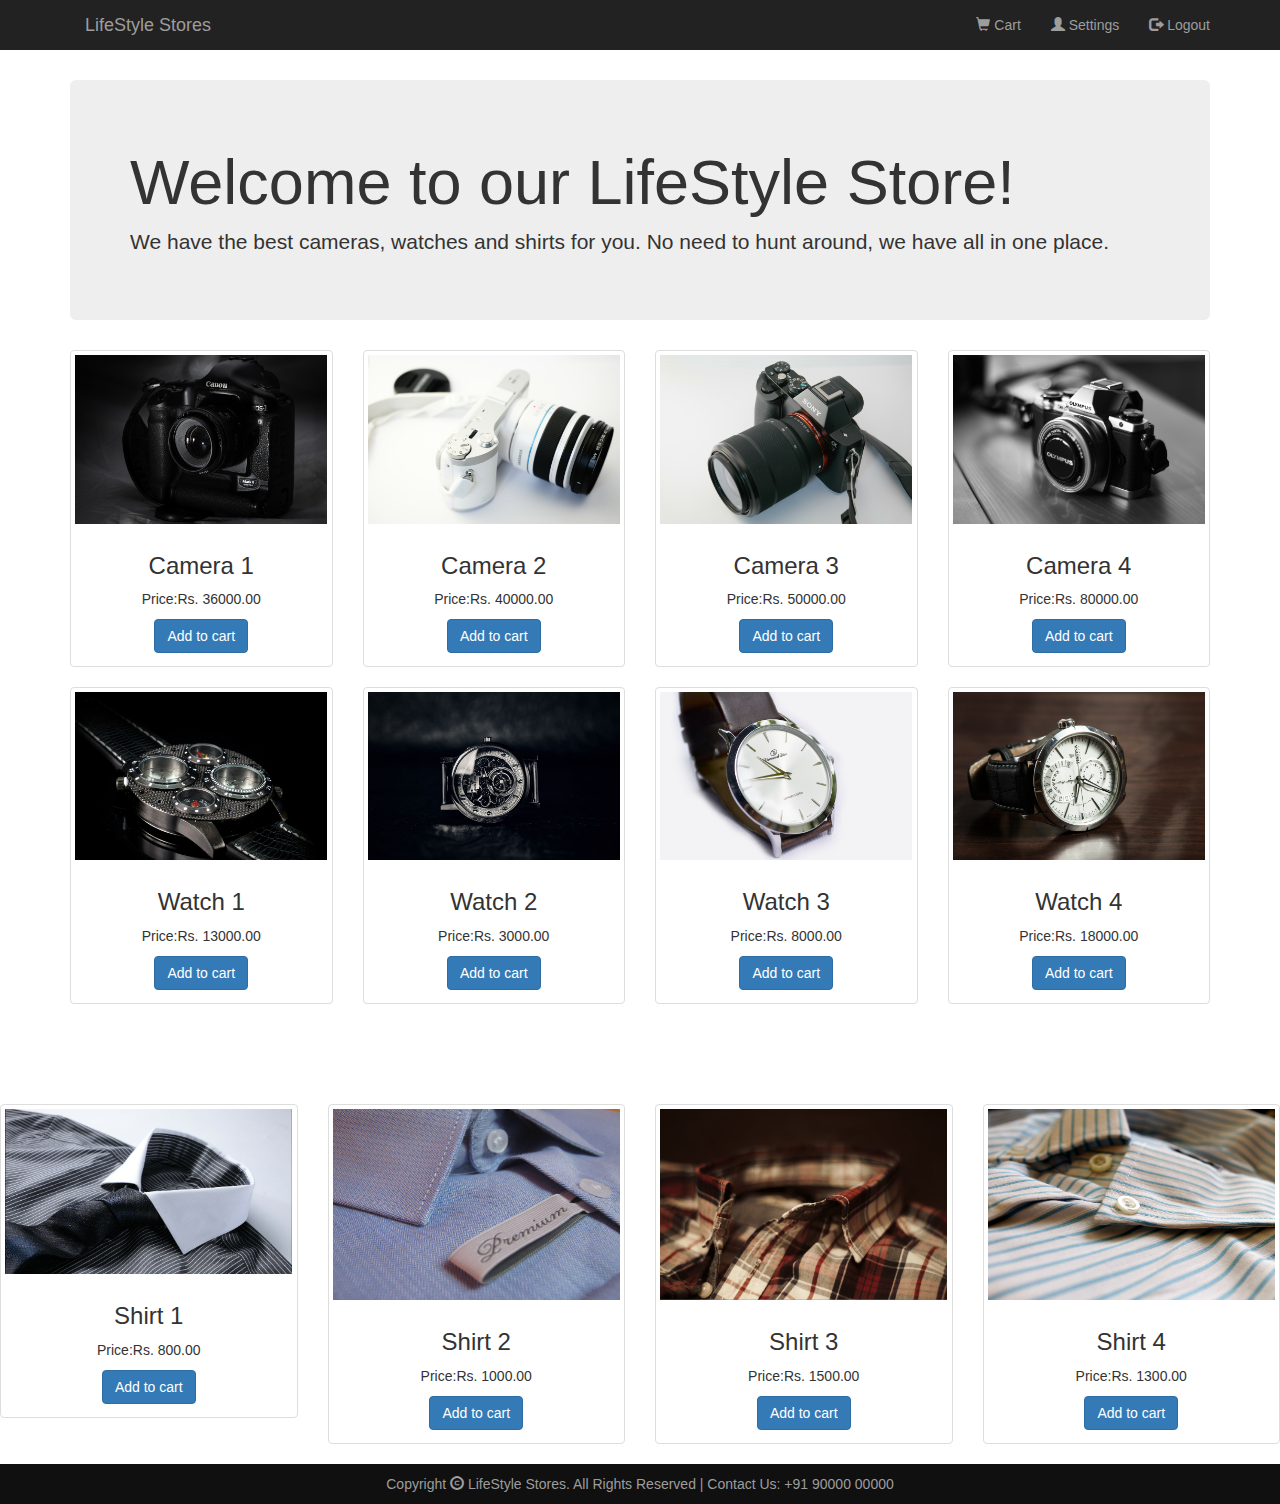
<file: public_html/Product.html>
<!DOCTYPE html>
<html>
	<head>
		<title>LifeStyle Stores</title>
		<link rel="stylesheet" href="https://maxcdn.bootstrapcdn.com/bootstrap/3.3.7/css/bootstrap.min.css" integrity="sha384-BVYiiSIFeK1dGmJRAkycuHAHRg32OmUcww7on3RYdg4Va+PmSTsz/K68vbdEjh4u" crossorigin="anonymous">
		<script src="https://ajax.googleapis.com/ajax/libs/jquery/1.12.4/jquery.min.js"></script>
		<script src="https://maxcdn.bootstrapcdn.com/bootstrap/3.3.7/js/bootstrap.min.js" integrity="sha384-Tc5IQib027qvyjSMfHjOMaLkfuWVxZxUPnCJA7l2mCWNIpG9mGCD8wGNIcPD7Txa" crossorigin="anonymous"></script>
		<link rel="stylesheet" href="https://cdnjs.cloudflare.com/ajax/libs/font-awesome/4.7.0/css/font-awesome.min.css">
		<link rel="stylesheet" type="text/css" href="index.css">
	</head>
	<body>
		<nav class="nav navbar-inverse navbar-fixed-top">
			<div class="container">
				<div class="navbar-header">
					<button type="button" class="navbar-toggle" data-toggle="collapse" data-target="#mynavBar">
						<span class="icon-bar"></span>
						<span class="icon-bar"></span>
						<span class="icon-bar"></span>
					</button>
					<a href="index.html" class="navbar-brand">LifeStyle Stores</a>
				</div>
				<div class="collapse navbar-collapse" id="mynavBar">
					<ul class="nav navbar-nav navbar-right">
						<li><a href="cart.html"><span class="glyphicon glyphicon-shopping-cart"></span> Cart</a></li>
						<li><a href="settings.html"><span class="glyphicon glyphicon-user"></span> Settings</a></li>
						<li><a href="logout.html"><span class="glyphicon glyphicon-log-out"></span> Logout</a></li>
					</ul>
				</div>
			</div>
		</nav>
		<div class="container panel-margin">
			<div class="jumbotron">
				<h1>Welcome to our LifeStyle Store!</h1>
				<p>We have the best cameras, watches and shirts for you. No need to hunt
					around, we have all in one place.</p>
			</div>
			<div class="row text-center">
				<div class="col-md-3 col-sm-6">
					<div class="thumbnail">
						<img src="5.jpg" alt="camera">
						<div class="caption">
							<h3>Camera 1</h3>
							<p>Price:Rs. 36000.00</p>
							<button type="button" class="btn btn-primary">Add to cart</button>
						</div>
					</div>
				</div>
				<div class="col-md-3 col-sm-6">
					<div class="thumbnail">
                                            <img src="2.jpg" alt="camera">
						<div class="caption">
							<h3>Camera 2</h3>
							<p>Price:Rs. 40000.00</p>
							<button type="button" class="btn btn-primary">Add to cart</button>
						</div>
					</div>
				</div>
				<div class="col-md-3 col-sm-6">
					<div class="thumbnail">
						<img src="3.jpg" alt="camera">
						<div class="caption">
							<h3>Camera 3</h3>
							<p>Price:Rs. 50000.00</p>
							<button type="button" class="btn btn-primary">Add to cart</button>
						</div>
					</div>
				</div>
				<div class="col-md-3 col-sm-6">
					<div class="thumbnail">
						<img src="4.jpg" alt="camera">
						<div class="caption">
							<h3>Camera 4</h3>
							<p>Price:Rs. 80000.00</p>
							<button type="button" class="btn btn-primary">Add to cart</button>
						</div>
					</div>
				</div>
			</div>
                    <div class="row text-center">
				<div class="col-md-3 col-sm-6">
					<div class="thumbnail">
						<img src="9.jpg" alt="watch">
						<div class="caption">
							<h3>Watch 1</h3>
							<p>Price:Rs. 13000.00</p>
							<button type="button" class="btn btn-primary">Add to cart</button>
						</div>
					</div>
				</div>
				<div class="col-md-3 col-sm-6">
					<div class="thumbnail">
						<img src="10.jpg" alt="watch">
						<div class="caption">
							<h3>Watch 2</h3>
							<p>Price:Rs. 3000.00</p>
							<button type="button" class="btn btn-primary">Add to cart</button>
						</div>
					</div>
				</div>
				<div class="col-md-3 col-sm-6">
					<div class="thumbnail">
						<img src="11.jpg" alt="watch">
						<div class="caption">
							<h3>Watch 3</h3>
							<p>Price:Rs. 8000.00</p>
							<button type="button" class="btn btn-primary">Add to cart</button>
                                                        </div>
					</div>
				</div>
				<div class="col-md-3 col-sm-6">
					<div class="thumbnail">
						<img src="12.jpg" alt="watch">
						<div class="caption">
							<h3>Watch 4</h3>
							<p>Price:Rs. 18000.00</p>
							<button type="button" class="btn btn-primary">Add to cart</button>
						</div>
					</div>
				</div>
			</div>
		</div>
			<div class="row text-center">
                            <div class="col-md-3 col-sm-6">
					<div class="thumbnail">
						<img src="8.jpg" alt="shirt">
						<div class="caption">
							<h3>Shirt 1</h3>
							<p>Price:Rs.  800.00</p>
							<button type="button" class="btn btn-primary">Add to cart</button>
						</div>
					</div>
				</div>
				<div class="col-md-3 col-sm-6">
					<div class="thumbnail">
						<img src="6.jpg" alt="shirt">
						<div class="caption">
							<h3>Shirt 2</h3>
							<p>Price:Rs. 1000.00</p>
							<button type="button" class="btn btn-primary">Add to cart</button>
						</div>
					</div>
				</div>
				<div class="col-md-3 col-sm-6">
					<div class="thumbnail">
						<img src="13.jpg" alt="shirt">
						<div class="caption">
							<h3>Shirt 3</h3>
							<p>Price:Rs. 1500.00</p>
							<button type="button" class="btn btn-primary">Add to cart</button>
						</div>
					</div>
				</div>
				<div class="col-md-3 col-sm-6">
					<div class="thumbnail">
						<img src="14.jpg" alt="shirt">
						<div class="caption">
							<h3>Shirt 4</h3>
                                                        <p>Price:Rs. 1300.00</p>
							<button type="button" class="btn btn-primary">Add to cart</button>
						</div>
					</div>
				</div>
			</div>
			
		<footer>
			<div class="container">
				Copyright <span class="glyphicon glyphicon-copyright-mark"></span> LifeStyle Stores.
				All Rights Reserved | Contact Us: +91 90000 00000
			</div>
		</footer>
	</body>
</html>
</file>
<file: public_html/index.css>
#banner-image {
	padding-top: 75px;
	padding-bottom: 50px;
	text-align: center;
	color: #f8f8f8;
	background: url("1.jpg");
	background-position: center;
        background-repeat:no-repeat;
	background-size: cover; 
}
#banner_content {
	position: relative;
	padding-top: 6%;
	padding-bottom: 6%;
	margin-top: 12%;
        margin-bottom: 12%;
	background-color: rgba(0, 0, 0, 0.7);
	max-width: 660px;
}
footer {
	padding: 10px 0;
	text-align: center;
	bottom: 0;
	background-color: #101010;
	color: #9d9d9d;
	width: 100%;
}
.panel-margin {
	margin-top: 80px;
	margin-bottom: 80px;
}

.text-centre {
	text-align: center;
}
</file>
